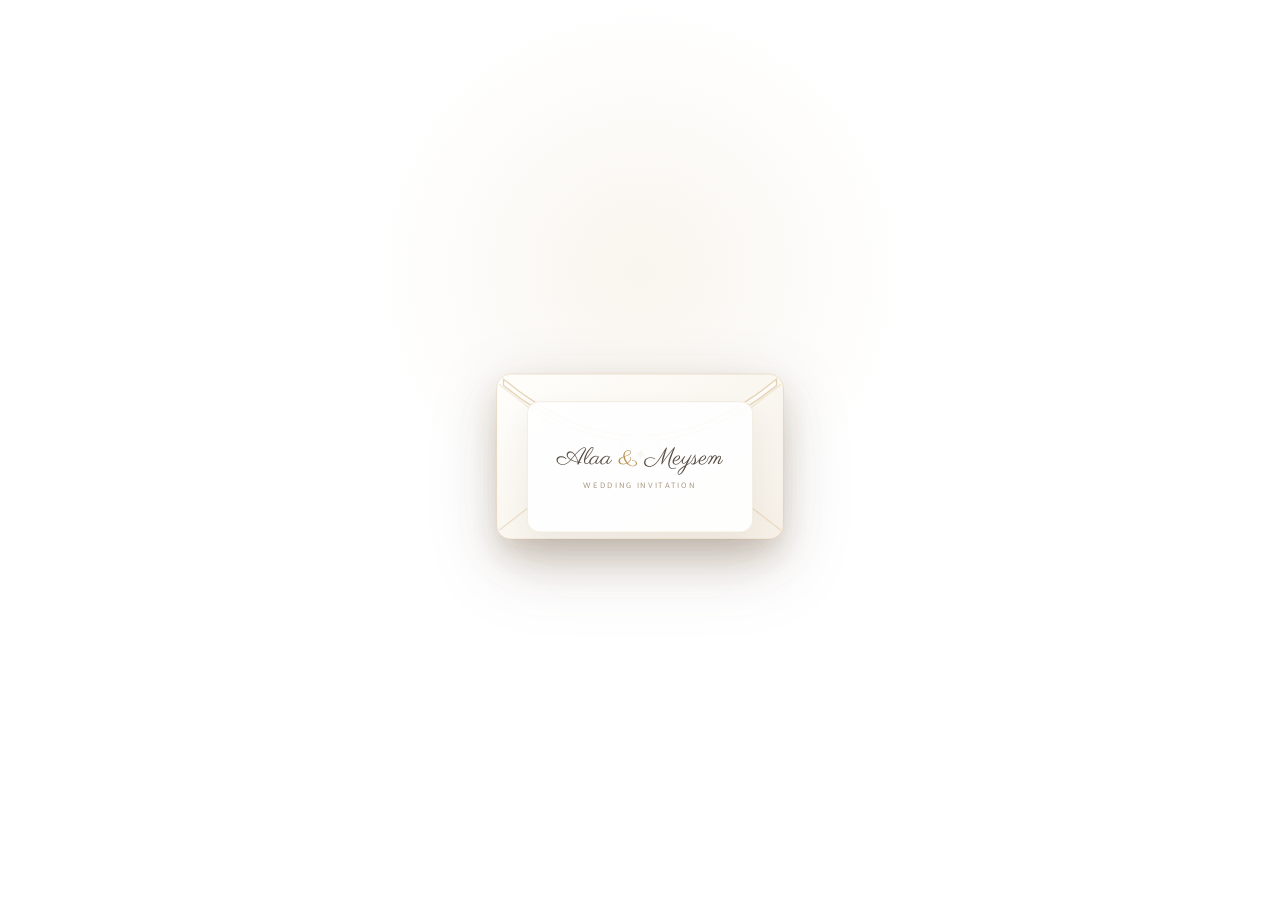
<file: index.html>
<!doctype html>
<html lang="ar" dir="rtl">
<head>
  <meta charset="utf-8" />
  <meta name="viewport" content="width=device-width, initial-scale=1, viewport-fit=cover" />
  <meta name="theme-color" content="#fbf8f2" />
  <meta name="description" content="دعوة زفاف علاء الدين خليل و ميسم حسناوي — 20 أكتوبر 2026" />
  <title>علاء الدين & ميسم | دعوة زفاف</title>

  <link rel="preconnect" href="https://fonts.googleapis.com">
  <link rel="preconnect" href="https://fonts.gstatic.com" crossorigin>
  <link href="https://fonts.googleapis.com/css2?family=Parisienne&family=Tajawal:wght@300;400;500;600;700;800&display=swap" rel="stylesheet">

  <style>
    :root {
      --cream: #fbf8f2;
      --paper: #fffdf9;
      --ink: #2d2a27;
      --muted: #77716a;
      --gold: #b68a45;
      --gold-soft: #d7b77d;
      --line: rgba(182,138,69,.26);
      --shadow: 0 24px 80px rgba(54, 42, 28, .11);
      --radius: 28px;
    }
.time-columns {
  display: flex;
  justify-content: space-around;
  gap: 15px;
  text-align: center;
}

/* خياري: إضافة خط فاصل بسيط بين العمودين */
.time-columns p:first-child {
  border-left: 1px solid #eee;
  padding-left: 15px;
}
    * { box-sizing: border-box; }
    html { scroll-behavior: smooth; overflow: hidden; }
    body {
      margin: 0;
      background:
        radial-gradient(circle at 20% 0%, rgba(214, 186, 137, .12), transparent 30%),
        radial-gradient(circle at 100% 20%, rgba(206, 159, 165, .10), transparent 28%),
        var(--cream);
      color: var(--ink);
      font-family: "Tajawal", system-ui, sans-serif;
      overflow: hidden;
    }

    body.locked { overflow: hidden; }

    a { color: inherit; text-decoration: none; }

    /* ===== 3D Book Viewport Container ===== */
    main {
      position: relative;
      width: 100vw;
      height: 100vh;
      perspective: 2200px;
      transform-style: preserve-3d;
      overflow: hidden;
      transform: translateZ(0);
      will-change: filter;
      transition: filter 0.6s ease;
    }

    body.is-scrolling main {
      filter: blur(4px);
    }

    /* ===== Opening screen ===== */
    .opening {
      position: fixed;
      inset: 0;
      z-index: 50;
      display: grid;
      place-items: center;
      background:
        radial-gradient(circle at 50% 30%, rgba(216, 193, 153, .16), transparent 30%),
        #fff;
      transition: opacity 1.4s cubic-bezier(0.16, 1, 0.3, 1), visibility 1.4s ease;
      overflow: hidden;
    }

    .opening.hide {
      opacity: 0;
      visibility: hidden;
      pointer-events: none;
    }

    .opening-inner {
      width: min(92vw, 430px);
      text-align: center;
      position: relative;
      animation: floatIn 1.8s cubic-bezier(.16, 1, .3, 1) both;
    }

    .opening-kicker {
      font-size: 13px;
      letter-spacing: .18em;
      color: rgba(45,42,39,.46);
      margin-bottom: 18px;
      opacity: 0;
      animation: fadeUp 1.4s .4s cubic-bezier(.16, 1, .3, 1) both;
    }

    .envelope-wrap {
      position: relative;
      width: min(76vw, 330px);
      aspect-ratio: 1.06 / .82;
      margin: 0 auto;
      perspective: 1200px;
      cursor: pointer;
    }

    .envelope {
      position: absolute;
      inset: 0;
      filter: drop-shadow(0 20px 32px rgba(80,60,35,.14));
      transform-style: preserve-3d;
    }

    .env-card {
      position: absolute;
      left: 14%;
      right: 14%;
      top: 20%;
      height: 54%;
      z-index: 4;
      background: rgba(255,255,255,.97);
      border: 1px solid rgba(182,138,69,.16);
      box-shadow: 0 14px 36px rgba(81,59,35,.08);
      transform: translateY(18%) scale(.95);
      transition: transform 1.8s cubic-bezier(.16, 1, .3, 1), opacity 1.4s ease, box-shadow 1.8s ease;
      opacity: .96;
      border-radius: 13px;
      display: flex;
      align-items: center;
      justify-content: center;
      flex-direction: column;
    }

    .env-card small {
      font-size: 9px;
      letter-spacing: .22em;
      color: #a08c72;
    }

    .envelope-wrap.opened .env-flap-svg { transform: rotateX(180deg); }
    .envelope-wrap.opened .env-card {
      transform: translateY(-17%) scale(1);
      opacity: 1;
      box-shadow: 0 18px 38px rgba(81,59,35,.11);
    }
    .envelope-wrap.opened .env-seal-svg {
      opacity: 0;
      transform: scale(.55);
    }

    .open-hint {
      margin-top: 22px;
      color: rgba(45,42,39,.58);
      font-size: 14px;
      opacity: 0;
      animation: fadeUp 1.4s .7s ease both;
    }

    .open-hint span {
      display: inline-block;
      margin-top: 8px;
      width: 70px;
      height: 1px;
      background: linear-gradient(90deg, transparent, var(--gold), transparent);
    }

    /* ===== Global ===== */
    .grain {
      position: fixed;
      inset: 0;
      z-index: 40;
      pointer-events: none;
      opacity: .08;
      background-image:
        radial-gradient(circle at 15% 20%, rgba(0,0,0,.25) 0 1px, transparent 1px),
        radial-gradient(circle at 78% 65%, rgba(0,0,0,.18) 0 1px, transparent 1px);
      background-size: 17px 17px, 23px 23px;
      mix-blend-mode: multiply;
    }

    /* ===== Precise Flower Corner Framing ===== */
    .flowers {
      position: absolute;
      inset: 0;
      pointer-events: none;
      overflow: hidden;
      z-index: 1;
    }

    .flowers img {
      position: absolute;
      width: min(42vw, 260px);
      max-width: 260px;
      opacity: .82;
      mix-blend-mode: multiply;
      filter: drop-shadow(0 6px 16px rgba(182,138,69,.12));
    }

    .flowers .top-right {
      top: -30px;
      right: -30px;
      transform: scaleX(-1) rotate(12deg);
    }

    .flowers .top-left {
      top: -30px;
      left: -30px;
      transform: rotate(-12deg);
    }

    .flowers .bottom-right {
      bottom: -30px;
      right: -30px;
      transform: scale(-1) rotate(12deg);
    }

    .flowers .bottom-left {
      bottom: -30px;
      left: -30px;
      transform: scaleY(-1) rotate(-12deg);
    }

    /* ===== Section Layout & 3D Book Turn Engine ===== */
    section {
      position: absolute;
      inset: 0;
      width: 100%;
      height: 100vh;
      padding: 40px 20px;
      display: grid;
      place-items: center;
      overflow: hidden;
      backface-visibility: hidden;
      transform-origin: right center; /* RTL Book Binding Edge */
      transition: transform 1.5s cubic-bezier(0.16, 1, 0.3, 1), opacity 1.3s ease, filter 1.3s ease;
      will-change: transform, opacity, filter;
      background: var(--cream);
    }

    .container {
      width: min(100%, 760px);
      margin: 0 auto;
      position: relative;
      z-index: 2;
    }

    /* ===== Hero Animation Elements ===== */
    .hero {
      text-align: center;
      display: flex;
      flex-direction: column;
      justify-content: center;
      align-items: center;
    }

    .monogram-wrapper {
      position: relative;
      height: 115px;
      display: flex;
      justify-content: center;
      align-items: center;
      margin-bottom: 10px;
    }

    .monogram {
      width: 96px;
      height: 96px;
      border-radius: 50%;
      object-fit: cover;
      box-shadow: 0 18px 45px rgba(64,47,28,.12);
      border: 6px solid rgba(255,255,255,.9);
      outline: 1px solid rgba(182,138,69,.28);
      transform: translateY(22vh) scale(1.4);
      opacity: 0;
      filter: blur(8px);
      transition: transform 1.8s cubic-bezier(0.16, 1, 0.3, 1), opacity 1.5s ease, filter 1.5s ease;
      will-change: transform, opacity, filter;
    }

    .monogram.positioned {
      transform: translateY(0) scale(1);
      opacity: 1;
      filter: blur(0);
    }

    .hero-eyebrow {
      opacity: 0;
      transform: translateY(18px);
      transition: opacity 1.2s ease, transform 1.2s cubic-bezier(0.16, 1, 0.3, 1);
    }

    .hero-eyebrow.active {
      opacity: 1;
      transform: translateY(0);
    }

    .hero-title {
      opacity: 0;
      transform: translateY(22px);
      transition: opacity 1.4s ease, transform 1.4s cubic-bezier(0.16, 1, 0.3, 1);
    }

    .hero-title.active {
      opacity: 1;
      transform: translateY(0);
    }

    .hero-sub {
      margin: 22px auto 0;
      max-width: 580px;
      color: #7b7168;
      line-height: 2.1;
      font-size: 17px;
      min-height: 70px;
      display: inline-block;
    }

    .typewriter-cursor::after {
      content: '|';
      color: var(--gold);
      font-weight: 300;
      animation: blink 0.8s infinite;
      margin-right: 2px;
    }

    .typewriter-cursor.done::after {
      display: none;
    }

    .date-pill-wrap {
      opacity: 0;
      transform: translateY(20px);
      transition: opacity 1.2s ease, transform 1.2s cubic-bezier(0.16, 1, 0.3, 1);
    }

    .date-pill-wrap.active {
      opacity: 1;
      transform: translateY(0);
    }

    .hero h1 {
      margin: 0;
      font-size: clamp(36px, 11vw, 76px);
      font-weight: 600;
      line-height: 1.08;
      color: #342f2b;
    }

    .eyebrow {
      color: var(--gold);
      font-size: 12px;
      letter-spacing: .18em;
      margin-bottom: 15px;
      font-weight: 600;
    }

    .amp {
      color: var(--gold);
      font-size: .72em;
      vertical-align: 10%;
      font-weight: 300;
      margin: 0 6px;
    }

    .date-pill {
      display: inline-flex;
      align-items: center;
      gap: 12px;
      margin-top: 27px;
      padding: 12px 20px;
      border: 1px solid var(--line);
      background: rgba(255,253,249,.66);
      border-radius: 999px;
      backdrop-filter: blur(9px);
      color: #62574a;
      box-shadow: 0 9px 35px rgba(76,57,34,.05);
    }

    .date-pill strong { color: var(--gold); font-weight: 600; }

    /* ===== Ultra Smooth Reveal Animations ===== */
    .reveal {
      opacity: 0;
      transform: translateY(48px);
      transition: opacity 1.6s cubic-bezier(.16, 1, .3, 1), transform 1.6s cubic-bezier(.16, 1, .3, 1);
      will-change: opacity, transform;
    }

    .reveal.is-visible {
      opacity: 1;
      transform: translateY(0);
    }

    .section-title {
      font-size: clamp(30px, 8vw, 54px);
      line-height: 1.15;
      font-weight: 600;
      margin: 0;
      letter-spacing: -.02em;
    }

    .gold-line {
      width: 74px;
      height: 1px;
      background: linear-gradient(90deg, transparent, var(--gold), transparent);
      margin: 24px auto;
    }

    /* ===== Story ===== */
    .story-card {
      background: rgba(255,253,249,.72);
      border: 1px solid rgba(182,138,69,.18);
      border-radius: var(--radius);
      padding: 34px 24px;
      box-shadow: var(--shadow);
      backdrop-filter: blur(12px);
      text-align: center;
    }

    .story-card p {
      margin: 0;
      font-size: clamp(19px, 4.8vw, 27px);
      line-height: 2.05;
      color: #4b443d;
      font-weight: 400;
    }

    .story-card .highlight {
      color: var(--gold);
      font-weight: 600;
    }

    .story-quote {
      margin-top: 24px;
      font-size: 14px;
      color: #978b7d;
      line-height: 2;
    }

    /* ===== Event ===== */
    .event-grid {
      display: grid;
      grid-template-columns: 1fr;
      gap: 16px;
      margin-top: 24px;
    }

    .event-card {
      padding: 28px 22px;
      background: rgba(255,255,255,.76);
      border: 1px solid rgba(182,138,69,.15);
      border-radius: 22px;
      text-align: center;
      box-shadow: 0 14px 50px rgba(65,50,31,.06);
      transition: transform 1.1s cubic-bezier(.16, 1, .3, 1), box-shadow 1.1s ease;
    }

    .icon {
      width: 46px;
      height: 46px;
      margin: 0 auto 12px;
      border-radius: 50%;
      display: grid;
      place-items: center;
      color: var(--gold);
      border: 1px solid rgba(182,138,69,.25);
      background: #fffdf9;
      font-size: 17px;
    }

    .event-card h3 { margin: 0 0 6px; font-size: 18px; font-weight: 600; }
    .event-card p { margin: 0; color: #81776e; line-height: 1.9; font-size: 14px; }

    /* ===== Countdown ===== */
    .countdown-wrap { text-align: center; }

    .countdown {
      display: grid;
      grid-template-columns: repeat(2, 1fr);
      gap: 12px;
      margin-top: 28px;
    }

    .time-box {
      min-height: 110px;
      display: grid;
      place-items: center;
      align-content: center;
      padding: 14px 10px;
      background: rgba(255,255,255,.73);
      border: 1px solid rgba(182,138,69,.18);
      border-radius: 21px;
      box-shadow: 0 12px 38px rgba(61,48,29,.06);
    }

    .time-box strong { font-size: 38px; line-height: 1; color: #3e3730; font-weight: 600; }
    .time-box span { color: #9a8b79; font-size: 12px; margin-top: 9px; }
    .after-date { margin-top: 22px; color: var(--gold); font-weight: 600; }

    /* ===== Closing ===== */
    .closing { text-align: center; }

    .closing-card {
      position: relative;
      width: 100%;
      max-width: 680px;
      padding: 40px 24px;
      border-radius: 32px;
      background: linear-gradient(160deg, rgba(255,255,255,.86), rgba(255,252,246,.74));
      border: 1px solid rgba(182,138,69,.18);
      box-shadow: var(--shadow);
      backdrop-filter: blur(12px);
    }

    .closing-card::before {
      content: "❦";
      display: block;
      color: var(--gold);
      font-size: 28px;
      margin-bottom: 10px;
    }

    .closing-card p { margin: 0; color: #5c5148; font-size: 17px; line-height: 2.15; }
    .closing-names { margin-top: 27px; font-size: 23px; color: #3d362f; font-weight: 600; }
    .closing-names span { color: var(--gold); font-weight: 300; margin: 0 7px; }

    footer { text-align: center; color: #a79c91; font-size: 11px; padding: 20px; position: absolute; bottom: 0; left: 0; right: 0; }

    /* ===== Animations ===== */
    @keyframes floatIn {
      from { opacity: 0; transform: translateY(30px) scale(.96); }
      to { opacity: 1; transform: translateY(0) scale(1); }
    }

    @keyframes fadeUp {
      from { opacity: 0; transform: translateY(20px); }
      to { opacity: 1; transform: translateY(0); }
    }

    @keyframes blink {
      0%, 100% { opacity: 1; }
      50% { opacity: 0; }
    }

    .script-name, .closing-names, .env-card-title {
      font-family: "Parisienne", cursive;
      font-weight: 400;
    }

    .env-svg {
      position: absolute;
      inset: 0;
      width: 100%;
      height: 100%;
      overflow: visible;
      filter: drop-shadow(0 18px 28px rgba(80,60,35,.08));
      z-index: 1;
    }

    .env-shadow {
      position: absolute;
      inset: 24% 10% 9%;
      border-radius: 30px;
      background: rgba(110, 82, 48, .08);
      filter: blur(18px);
      transform: translateY(12px);
      z-index: 0;
    }

    .env-flap-svg {
      transform-origin: 260px 90px;
      transition: transform 1.8s cubic-bezier(.16, 1, .3, 1);
    }

    .env-seal-svg {
      transition: opacity .9s ease, transform 1.4s cubic-bezier(.16, 1, .3, 1);
      transform-origin: 260px 202px;
    }

    .env-card-title { font-size: 25px; color: #4f453b; margin-bottom: 7px; }
    .env-card-title span { color: var(--gold); }

    /* ===== Stagger & Zoom ===== */
    .reveal-stagger > * {
      opacity: 0;
      transform: translateY(28px);
      transition: opacity 1.6s cubic-bezier(.16, 1, .3, 1), transform 1.6s cubic-bezier(.16, 1, .3, 1);
      will-change: opacity, transform;
    }

    .reveal-stagger.is-visible > * { opacity: 1; transform: translateY(0); }
    .reveal-stagger.is-visible > *:nth-child(1) { transition-delay: .12s; }
    .reveal-stagger.is-visible > *:nth-child(2) { transition-delay: .35s; }
    .reveal-stagger.is-visible > *:nth-child(3) { transition-delay: .58s; }
    .reveal-stagger.is-visible > *:nth-child(4) { transition-delay: .81s; }

    .zoom-reveal {
      opacity: 0;
      transform: translateY(35px) scale(.82);
      transition: opacity 1.8s cubic-bezier(.16, 1, .3, 1), transform 1.8s cubic-bezier(.16, 1, .3, 1);
      will-change: opacity, transform;
    }

    .zoom-reveal.is-visible { opacity: 1; transform: translateY(0) scale(1); }
    .zoom-reveal:nth-child(1) { transition-delay: .15s; }
    .zoom-reveal:nth-child(2) { transition-delay: .45s; }
    .zoom-reveal:nth-child(3) { transition-delay: .75s; }

    @media (min-width: 650px) {
      section { padding-inline: 30px; }
      .event-grid { grid-template-columns: repeat(3, 1fr); }
      .countdown { grid-template-columns: repeat(4, 1fr); }
      .time-box strong { font-size: 42px; }
      .story-card { padding: 46px 44px; }
    }

    @media (prefers-reduced-motion: reduce) {
      *, *::before, *::after {
        animation-duration: .01ms !important;
        animation-iteration-count: 1 !important;
        transition-duration: .01ms !important;
        scroll-behavior: auto !important;
      }
    }
  </style>
</head>

<body class="locked">
  <div class="opening" id="opening">
    <div class="opening-inner">
      <div class="envelope-wrap" id="envelope" role="button" aria-label="فتح الدعوة" tabindex="0">
        <div class="envelope">
          <div class="env-shadow"></div>

          <div class="env-card">
            <div class="env-card-title">Alaa <span>&amp;</span> Meysem</div>
            <small>WEDDING INVITATION</small>
          </div>

          <svg class="env-svg" viewBox="0 0 520 390" aria-hidden="true">
            <defs>
              <linearGradient id="paper" x1="0" y1="0" x2="1" y2="1">
                <stop offset="0" stop-color="#fffefb"/>
                <stop offset="1" stop-color="#f5efe6"/>
              </linearGradient>
              <linearGradient id="paper2" x1="0" y1="0" x2="0" y2="1">
                <stop offset="0" stop-color="#ffffff"/>
                <stop offset="1" stop-color="#f8f2e9"/>
              </linearGradient>
              <filter id="softShadow" x="-30%" y="-30%" width="160%" height="180%">
                <feDropShadow dx="0" dy="20" stdDeviation="18" flood-color="#7a6040" flood-opacity=".14"/>
              </filter>
            </defs>

            <rect x="34" y="76" width="452" height="260" rx="22" fill="url(#paper)" stroke="#caa56a" stroke-opacity=".42" filter="url(#softShadow)"/>
            <path class="env-bottom-left" d="M38 322 L208 190 L260 238 L312 190 L482 322" fill="none" stroke="#caa56a" stroke-opacity=".30" stroke-width="2"/>
            <path d="M38 92 L214 230 Q260 264 306 230 L482 92" fill="none" stroke="#caa56a" stroke-opacity=".22" stroke-width="2"/>
            <path class="env-flap-svg" d="M45 84 Q260 262 475 84 L475 94 Q260 270 45 94 Z" fill="url(#paper2)" stroke="#caa56a" stroke-opacity=".48" stroke-width="2"/>
            <circle class="env-seal-svg" cx="260" cy="202" r="33" fill="#fffaf2" stroke="#caa56a" stroke-opacity=".72"/>
            <text x="260" y="212" text-anchor="middle" font-size="25" fill="#b68a45" font-family="serif">✦</text>
          </svg>
        </div>
      </div>
    </div>
  </div>

  <div class="grain"></div>

  <main id="main">
    <!-- SECTION 0: HERO -->
    <section class="hero" id="sec-0">
      <div class="flowers" aria-hidden="true">
        <img class="top-right" src="assets/watercolor-flowers.png" alt="">
        <img class="bottom-left" src="assets/watercolor-flowers.png" alt="">
      </div>

      <div class="container">
        <div class="monogram-wrapper">
          <img class="monogram" id="heroMonogram" src="assets/monogram.jpg" alt="شعار الدعوة">
        </div>

        <div class="eyebrow hero-eyebrow" id="heroBasmala">بِسْمِ اللهِ الرَّحْمَنِ الرَّحِيم</div>
        
        <h1 class="script-name hero-title" id="heroNames">Alaa <span class="amp">&amp;</span> Meysem</h1>
        
        <p class="hero-sub">
          <span id="heroTypewriter" class="typewriter-cursor"></span>
        </p>

        <div class="date-pill-wrap" id="heroDatePill">
         
        </div>
      </div>
    </section>

    <!-- SECTION 1: STORY -->
    <section id="sec-1">
      <div class="flowers" aria-hidden="true">
        <img class="top-left" src="assets/watercolor-flowers.png" alt="">
        <img class="bottom-right" src="assets/watercolor-flowers.png" alt="">
      </div>

      <div class="container">
        <div class="story-card reveal reveal-stagger">
       
          <p>
             <span class="highlight">يسرنا دعوتكم لمشاركتنا فرحة زفافنا </span>،
            فبحضوركم تكتمل فرحتنا وبدعواتكم تحلو بدايتنا.
          </p>
            <div class="gold-line"></div>
        </div>
      </div>
    </section>

    <!-- SECTION 2: EVENT DETAILS -->
        
    
    <section id="sec-2">
      <div class="flowers" aria-hidden="true">
        <img class="top-right" src="assets/watercolor-flowers.png" alt="">
        <img class="bottom-left" src="assets/watercolor-flowers.png" alt="">
      </div>

      <div class="container">
      

        <div class="event-grid">
          <article class="event-card zoom-reveal">
            <div class="icon">🗓️</div>
            <h3>التاريخ</h3>
            <p>الثلاثاء<br><b>20-10-2026</b></p>
          </article>

          <article class="event-card zoom-reveal">
  <div class="icon">🕒</div>
  <h3>التوقيت</h3>
  
  <div class="time-columns">
    <p>بداية الفرحة<br><b>7:00 مساءً</b></p>
    <p>دخول العريس<br><b>9:30 مساءً</b></p>
  </div>
</article>

          <article class="event-card zoom-reveal">
            <div class="icon">📌</div>
            <h3>المكان</h3>
            <p><b>استراحة رويال شالية</b><br></p>
          </article>
        </div>
          <div class="reveal" style="text-align:center;">
            
     
          <h3>بإنتظار تأكيد حضوركم</h3>
      
        </div>
      </div>
    </section>

    <!-- SECTION 3: COUNTDOWN -->


    <!-- SECTION 4: CLOSING -->
    <section class="closing" id="sec-4">
      <div class="flowers" aria-hidden="true">
        <img class="top-right" src="assets/watercolor-flowers.png" alt="">
        <img class="bottom-left" src="assets/watercolor-flowers.png" alt="">
      </div>

      <div class="container">
        <div class="closing-card reveal reveal-stagger">
          <div class="eyebrow">وجودكم فرحتنا</div>
          <p>
            نسأل الله أن يبارك لنا ولكم، وأن يديم المحبة والفرح في بيوتكم،
            وأن يجعل اجتماعنا في هذا اليوم ذكرى جميلة نعود إليها بابتسامة كلما مرّ الزمن.
            <br><br>
            شكرًا لكل قلب سيشاركنا الدعاء والفرح والحضور.
          </p>
          <div class="closing-names">Alaa <span>♡</span> Meysem</div>
        </div>
      </div>

      
      
    </section>
    <section>
      <!-- FLOWER CORNERS -->
      <div class="flowers" aria-hidden="true">
        <img class="top-right" src="assets/watercolor-flowers.png" alt="">
        <img class="top-left" src="assets/watercolor-flowers.png" alt="">
        <img class="bottom-right" src="assets/watercolor-flowers.png" alt="">
        <img class="bottom-left" src="assets/watercolor-flowers.png" alt="">
      </div>

      <div class="container">
        <!-- HEADER -->
        <div class="hero-header">
          <div class="monogram-wrapper">
            <img class="monogram" id="heroMonogram" src="assets/monogram.jpg" alt="شعار الدعوة">
          </div>
          <div class="eyebrow hero-eyebrow" id="heroBasmala">بِسْمِ اللهِ الرَّحْمَنِ الرَّحِيم</div>
          <h1 class="script-name hero-title" id="heroNames">Alaa <span class="amp">&amp;</span> Meysem</h1>
        </div>

        <!-- SECTION 1: INVITATION MESSAGE -->
        <div class="story-card reveal">
          <p>
            يسرّنا دعوتكم لمشاركتنا فرحة زفافنا<br>
            فبحضوركم تكتمل فرحتنا،<br>
            وبدعواتكم تحلو بدايتنا.
          </p>
          <div class="gold-line"></div>
        </div>

        <!-- SECTION 2: EVENT DETAILS (التاريخ، التوقيت، المكان في سطر واحد) -->
        <div class="event-grid reveal">
          <article class="event-card">
            <div class="icon">🗓️</div>
            <h3>التاريخ</h3>
            <p>الثلاثاء<br><b>20-10-2026</b></p>
          </article>

          <article class="event-card">
            <div class="icon">🕒</div>
            <h3>التوقيت</h3>
            <div class="time-columns">
              <p>بداية الفرحة<br><b>7:00 م</b></p>
              <p>دخول العريس<br><b>9:30 م</b></p>
            </div>
          </article>

          <article class="event-card">
            <div class="icon">📌</div>
            <h3>المكان</h3>
            <p><b>استراحة رويال شالية</b></p>
          </article>
        </div>

        <div class="rsvp-text reveal">
          <h3>بإنتظار تأكيد حضوركم</h3>
        </div>

        <!-- SECTION 3: KIDS & PHOTO NOTE -->
        <div class="note-card reveal">
          <img src="assets/img.png" alt="نعتذر عن استقبال الأطفال والتصوير">
          <h4>نعتذر عن استقبال الأطفال والتصوير</h4>
        </div>

        <!-- SECTION 4: CLOSING -->
        
          
            
            <div class="closing-names">Alaa <span>♡</span> Meysem</div>
          

          
        
      </div>
    </section>
  </main>

  <script>
    const opening = document.getElementById('opening');
    const envelope = document.getElementById('envelope');

    // ===== Sequential Hero Entrance Animations =====
    function playHeroSequence() {
      const monogram = document.getElementById('heroMonogram');
      const basmala = document.getElementById('heroBasmala');
      const names = document.getElementById('heroNames');
      const typewriterEl = document.getElementById('heroTypewriter');
      const datePill = document.getElementById('heroDatePill');

      // Step 1: Move Logo from center to top
      setTimeout(() => {
        monogram.classList.add('positioned');
      }, 300);

      // Step 2: Show Basmala
      setTimeout(() => {
        basmala.classList.add('active');
      }, 1500);

      // Step 3: Show Alaa & Meysem
      setTimeout(() => {
        names.classList.add('active');
      }, 2400);

      // Step 4: Typewriter Effect
      setTimeout(() => {
        const textToType = "الحمد لله الذي جمعنا بعد المسافات، وكتب لنا لقاءً بعد انتظار… واليوم نحتفل ببداية الحكاية التي اخترنا أن نكملها معًا.";
        let index = 0;
        
        function typeChar() {
          if (index < textToType.length) {
            typewriterEl.textContent += textToType.charAt(index);
            index++;
            setTimeout(typeChar, 38);
          } else {
            typewriterEl.classList.add('done');
            // Step 5: Reveal Date pill
            datePill.classList.add('active');
          }
        }
        typeChar();
      }, 3200);
    }

    function openInvitation() {
      if (envelope.classList.contains('opened')) return;
      envelope.classList.add('opened');

      setTimeout(() => {
        opening.classList.add('hide');
        document.body.classList.remove('locked');
        playHeroSequence();
      }, 1600);
    }

    envelope.addEventListener('click', openInvitation);
    envelope.addEventListener('keydown', (e) => {
      if (e.key === 'Enter' || e.key === ' ') {
        e.preventDefault();
        openInvitation();
      }
    });

    // Auto-open fallback
    setTimeout(openInvitation, 3800);

    // ===== Hybrid Scroll Engine (Slide Down First, 3D Book Turn Afterward) =====
    const sections = Array.from(document.querySelectorAll('section'));
    let currentIndex = 0;
    let isTransitioning = false;
    let touchStartY = 0;

    function applySectionTransforms(nextIndex) {
      document.body.classList.add('is-scrolling');

      sections.forEach((sec, idx) => {
        sec.style.transition = "transform 1.5s cubic-bezier(0.16, 1, 0.3, 1), opacity 1.3s ease, filter 1.3s ease";

        if (idx === 0) {
          // HERO SECTION (Vertical Slide)
          if (nextIndex === 0) {
            sec.style.transform = "translateY(0) rotateY(0deg)";
            sec.style.opacity = "1";
            sec.style.zIndex = "10";
            sec.style.pointerEvents = "auto";
          } else {
            sec.style.transform = "translateY(-100vh) rotateY(0deg)";
            sec.style.opacity = "0";
            sec.style.zIndex = "1";
            sec.style.pointerEvents = "none";
          }
        } else {
          // BOOK SECTIONS (3D Book Flip)
          if (idx < nextIndex) {
            // Flipped Pages (Rotated away like a book page to the left)
            sec.style.transform = "rotateY(-180deg)";
            sec.style.opacity = "0";
            sec.style.zIndex = idx;
            sec.style.pointerEvents = "none";
          } else if (idx === nextIndex) {
            // Current Active Page
            sec.style.transform = "translateY(0) rotateY(0deg)";
            sec.style.opacity = "1";
            sec.style.zIndex = "10";
            sec.style.pointerEvents = "auto";
            
            // Trigger Reveal Animations
            sec.querySelectorAll('.reveal, .zoom-reveal, .reveal-stagger').forEach(el => {
              el.classList.add('is-visible');
            });
          } else {
            // Future Pages (Waiting behind)
            if (nextIndex === 0) {
              sec.style.transform = "translateY(100vh) rotateY(0deg)";
            } else {
              sec.style.transform = "translateY(0) rotateY(0deg)";
            }
            sec.style.opacity = "0";
            sec.style.zIndex = "1";
            sec.style.pointerEvents = "none";
          }
        }
      });

      setTimeout(() => {
        document.body.classList.remove('is-scrolling');
        isTransitioning = false;
      }, 1500);
    }

    function goToSection(index) {
      if (index < 0 || index >= sections.length || isTransitioning || index === currentIndex) return;
      isTransitioning = true;
      currentIndex = index;
      applySectionTransforms(currentIndex);
    }

    // Initialize Layout States
    applySectionTransforms(0);

    // Capture Mouse Wheel Scrolling
    window.addEventListener('wheel', (e) => {
      if (document.body.classList.contains('locked') || isTransitioning) return;

      if (e.deltaY > 25) {
        // Scroll Down -> Next Section
        if (currentIndex < sections.length - 1) {
          goToSection(currentIndex + 1);
        }
      } else if (e.deltaY < -25) {
        // Scroll Up -> Previous Section
        if (currentIndex > 0) {
          goToSection(currentIndex - 1);
        }
      }
    }, { passive: true });

    // Capture Touch Swipe on Mobile
    window.addEventListener('touchstart', (e) => {
      touchStartY = e.touches[0].clientY;
    }, { passive: true });

    window.addEventListener('touchend', (e) => {
      if (document.body.classList.contains('locked') || isTransitioning) return;
      const touchEndY = e.changedTouches[0].clientY;
      const diffY = touchStartY - touchEndY;

      if (diffY > 40) {
        // Swipe Up -> Next Section
        if (currentIndex < sections.length - 1) {
          goToSection(currentIndex + 1);
        }
      } else if (diffY < -40) {
        // Swipe Down -> Previous Section
        if (currentIndex > 0) {
          goToSection(currentIndex - 1);
        }
      }
    }, { passive: true });

    // Keyboard Arrow Keys Navigation
    window.addEventListener('keydown', (e) => {
      if (document.body.classList.contains('locked') || isTransitioning) return;
      if (['ArrowDown', 'PageDown', ' '].includes(e.key)) {
        e.preventDefault();
        if (currentIndex < sections.length - 1) goToSection(currentIndex + 1);
      } else if (['ArrowUp', 'PageUp'].includes(e.key)) {
        e.preventDefault();
        if (currentIndex > 0) goToSection(currentIndex - 1);
      }
    });

    // Countdown — Oman local time (UTC+04:00)
    const target = new Date('2026-10-20T19:00:00+04:00').getTime();
    const afterDate = document.getElementById('afterDate');

    function tick() {
      const now = Date.now();
      let diff = target - now;

      if (diff <= 0) {
        ['days','hours','minutes','seconds'].forEach(id => {
          document.getElementById(id).textContent = '0';
        });
        afterDate.hidden = false;
        return;
      }

      const d = Math.floor(diff / 86400000);
      diff %= 86400000;
      const h = Math.floor(diff / 3600000);
      diff %= 3600000;
      const m = Math.floor(diff / 60000);
      const s = Math.floor((diff % 60000) / 1000);

      document.getElementById('days').textContent = d;
      document.getElementById('hours').textContent = String(h).padStart(2,'0');
      document.getElementById('minutes').textContent = String(m).padStart(2,'0');
      document.getElementById('seconds').textContent = String(s).padStart(2,'0');
    }

    tick();
    setInterval(tick, 1000);
  </script>
</body>
</html>
</file>
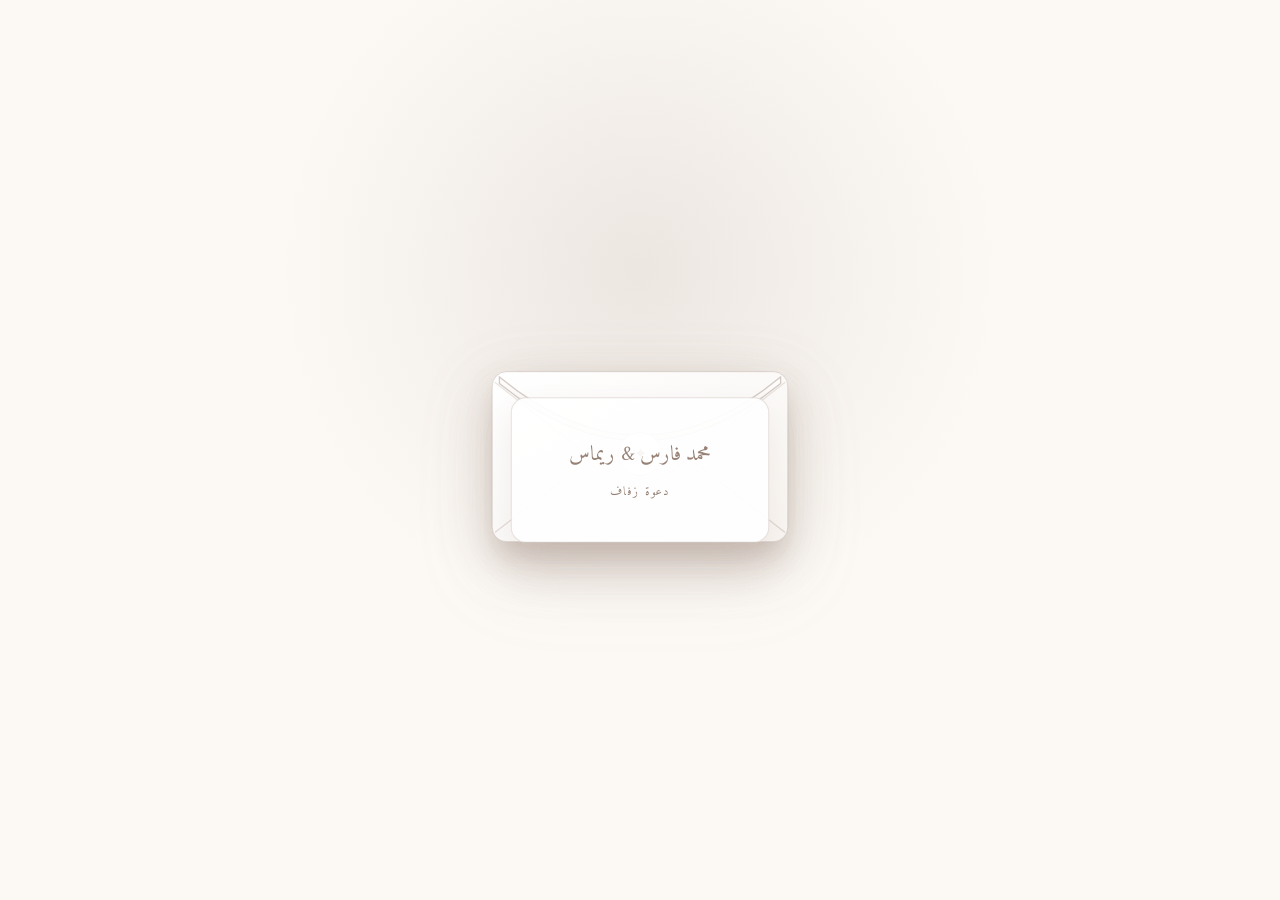
<file: faris.html>
<!doctype html>
<html lang="ar" dir="rtl">
<head>
  <meta charset="utf-8" />
  <meta name="viewport" content="width=device-width, initial-scale=1, viewport-fit=cover" />
  <meta name="theme-color" content="#fcf9f5" />
  <meta name="description" content="دعوة زفاف محمد فارس & ريماس — الجمعة 16 أكتوبر 2026" />
  <title>محمد فارس &amp; ريماس | دعوة زفاف</title>

  <link rel="preconnect" href="https://fonts.googleapis.com">
  <link rel="preconnect" href="https://fonts.gstatic.com" crossorigin>
  <link href="https://fonts.googleapis.com/css2?family=Amiri:ital,wght@0,400;0,700;1,400&family=Aref+Ruqaa:wght@400;700&display=swap" rel="stylesheet">

  <style>
    :root {
      --taupe: #937d70;
      --taupe-soft: #b3a093;
      --taupe-light: #f4efeb;
      --cream: #fcf9f5;
      --paper: #ffffff;
      --ink: #2b2725;
      --muted: #6e675f;
      --gold: #b68a45;
      --gold-soft: #d7b77d;
      --line: rgba(147, 125, 112, 0.25);
      --shadow: 0 24px 80px rgba(75, 60, 50, 0.09);
      --radius: 28px;
    }

    * { box-sizing: border-box; }
    html { scroll-behavior: smooth; overflow: hidden; }
    body {
      margin: 0;
      background:
        radial-gradient(circle at 20% 0%, rgba(147, 125, 112, 0.12), transparent 35%),
        radial-gradient(circle at 100% 80%, rgba(182, 138, 69, 0.10), transparent 30%),
        var(--cream);
      color: var(--ink);
      font-family: "Amiri", serif;
      overflow: hidden;
    }

    body.locked { overflow: hidden; }

    a { color: inherit; text-decoration: none; }

    /* Font Specific Classes */
    .aref-font {
      font-family: "Amiri", serif
      font-weight: 700;
    }
    
    .amiri-font {
      font-family: "Amiri", serif;
    }

    /* ===== 3D Book Viewport Container ===== */
    main {
      position: relative;
      width: 100vw;
      height: 100vh;
      perspective: 2200px;
      transform-style: preserve-3d;
      overflow: hidden;
      transform: translateZ(0);
      will-change: filter;
      transition: filter 0.6s ease;
    }

    body.is-scrolling main {
      filter: blur(4px);
    }

    /* ===== Opening screen ===== */
    .opening {
      position: fixed;
      inset: 0;
      z-index: 50;
      display: grid;
      place-items: center;
      background:
        radial-gradient(circle at 50% 30%, rgba(147, 125, 112, 0.15), transparent 40%),
        var(--cream);
      transition: opacity 1.4s cubic-bezier(0.16, 1, 0.3, 1), visibility 1.4s ease;
      overflow: hidden;
    }

    .opening.hide {
      opacity: 0;
      visibility: hidden;
      pointer-events: none;
    }

    .opening-inner {
      width: min(92vw, 430px);
      text-align: center;
      position: relative;
      animation: floatIn 1.8s cubic-bezier(.16, 1, .3, 1) both;
    }

    .envelope-wrap {
      position: relative;
      width: min(78vw, 340px);
      aspect-ratio: 1.06 / .82;
      margin: 0 auto;
      perspective: 1200px;
      cursor: pointer;
    }

    .envelope {
      position: absolute;
      inset: 0;
      filter: drop-shadow(0 20px 32px rgba(147, 125, 112, 0.2));
      transform-style: preserve-3d;
    }

    .env-card {
      position: absolute;
      left: 10%;
      right: 10%;
      top: 18%;
      height: 58%;
      z-index: 4;
      background: rgba(255, 255, 255, 0.98);
      border: 1px solid rgba(147, 125, 112, 0.25);
      box-shadow: 0 14px 36px rgba(147, 125, 112, 0.12);
      transform: translateY(18%) scale(.95);
      transition: transform 1.8s cubic-bezier(.16, 1, .3, 1), opacity 1.4s ease, box-shadow 1.8s ease;
      opacity: .96;
      border-radius: 16px;
      display: flex;
      align-items: center;
      justify-content: center;
      flex-direction: column;
      padding: 12px;
    }

    .env-card small {
      font-size: 13px;
      letter-spacing: .12em;
      color: var(--taupe);
      margin-top: 4px;
    }

    .envelope-wrap.opened .env-flap-svg { transform: rotateX(180deg); }
    .envelope-wrap.opened .env-card {
      transform: translateY(-20%) scale(1);
      opacity: 1;
      box-shadow: 0 18px 38px rgba(147, 125, 112, 0.18);
    }
    .envelope-wrap.opened .env-seal-svg {
      opacity: 0;
      transform: scale(.55);
    }

    .open-hint {
      margin-top: 25px;
      color: var(--taupe);
      font-size: 16px;
      opacity: 0;
      animation: fadeUp 1.4s .7s ease both;
    }

    .open-hint span {
      display: block;
      margin: 8px auto 0;
      width: 70px;
      height: 1px;
      background: linear-gradient(90deg, transparent, var(--taupe), transparent);
    }

    /* ===== Global Texture Grain ===== */
    .grain {
      position: fixed;
      inset: 0;
      z-index: 40;
      pointer-events: none;
      opacity: .06;
      background-image:
        radial-gradient(circle at 15% 20%, rgba(0,0,0,.3) 0 1px, transparent 1px),
        radial-gradient(circle at 78% 65%, rgba(0,0,0,.2) 0 1px, transparent 1px);
      background-size: 18px 18px, 24px 24px;
      mix-blend-mode: multiply;
    }

    /* ===== Flower Corner Framing (SVG) ===== */
    .flowers {
      position: absolute;
      inset: 0;
      pointer-events: none;
      overflow: hidden;
      z-index: 1;
    }

    .flower-corner {
      position: absolute;
      width: min(45vw, 240px);
      height: auto;
      opacity: .85;
      filter: drop-shadow(0 6px 12px rgba(147, 125, 112, 0.15));
    }

    .flowers .top-right {
      top: -15px;
      right: -15px;
      transform: scaleX(-1);
    }

    .flowers .top-left {
      top: -15px;
      left: -15px;
    }

    .flowers .bottom-right {
      bottom: -15px;
      right: -15px;
      transform: scale(-1);
    }

    .flowers .bottom-left {
      bottom: -15px;
      left: -15px;
      transform: scaleY(-1);
    }

    /* ===== Section Layout & 3D Book Turn Engine ===== */
    section {
      position: absolute;
      inset: 0;
      width: 100%;
      height: 100vh;
      padding: 40px 20px;
      display: grid;
      place-items: center;
      overflow: hidden;
      backface-visibility: hidden;
      transform-origin: right center; /* RTL Book Binding Edge */
      transition: transform 2.5s cubic-bezier(0.16, 1, 0.3, 1), opacity 2.3s ease, filter 2.3s ease;
      will-change: transform, opacity, filter;
      background: var(--cream);
    }

    .container {
      width: min(100%, 760px);
      margin: 0 auto;
      position: relative;
      z-index: 2;
    }

    /* ===== Hero Animation Elements ===== */
    .hero {
      text-align: center;
      display: flex;
      flex-direction: column;
      justify-content: center;
      align-items: center;
    }

    .monogram-wrapper {
      position: relative;
      height: 110px;
      display: flex;
      justify-content: center;
      align-items: center;
      margin-bottom: 15px;
    }

    .monogram {
      width: 90px;
      height: 90px;
      border-radius: 50%;
      display: flex;
      align-items: center;
      justify-content: center;
      background: #ffffff;
      box-shadow: 0 14px 40px rgba(147, 125, 112, 0.18);
      border: 2px solid var(--taupe);
      outline: 6px solid rgba(255,255,255,0.9);
      transform: translateY(22vh) scale(1.3);
      opacity: 0;
      filter: blur(8px);
      transition: transform 1.8s cubic-bezier(0.16, 1, 0.3, 1), opacity 1.5s ease, filter 1.5s ease;
      will-change: transform, opacity, filter;
      color: var(--taupe);
      font-size: 28px;
    }

    .monogram.positioned {
      transform: translateY(0) scale(1);
      opacity: 1;
      filter: blur(0);
    }

    .hero-eyebrow {
      opacity: 0;
      transform: translateY(18px);
      transition: opacity 1.2s ease, transform 1.2s cubic-bezier(0.16, 1, 0.3, 1);
      font-size: 18px;
      color: var(--taupe);
      margin-bottom: 12px;
    }

    .hero-eyebrow.active {
      opacity: 1;
      transform: translateY(0);
    }

    .hero-title {
      opacity: 0;
      transform: translateY(22px);
      transition: opacity 1.4s ease, transform 1.4s cubic-bezier(0.16, 1, 0.3, 1);
    }

    .hero-title.active {
      opacity: 1;
      transform: translateY(0);
    }

    .hero-sub {
      margin: 20px auto 0;
      max-width: 620px;
      color: #58504a;
      line-height: 2.1;
      font-size: 18px;
      min-height: 80px;
      display: inline-block;
      padding: 0 10px;
    }

    .typewriter-cursor::after {
      content: '|';
      color: var(--taupe);
      font-weight: 300;
      animation: blink 0.8s infinite;
      margin-right: 2px;
    }

    .typewriter-cursor.done::after {
      display: none;
    }

    .date-pill-wrap {
      opacity: 0;
      transform: translateY(20px);
      transition: opacity 1.2s ease, transform 1.2s cubic-bezier(0.16, 1, 0.3, 1);
    }

    .date-pill-wrap.active {
      opacity: 1;
      transform: translateY(0);
    }

    .hero h1 {
      margin: 0;
      font-size: clamp(34px, 9vw, 68px);
      line-height: 1.2;
      color: var(--ink);
    }

    .eyebrow {
      color: var(--taupe);
      font-size: 15px;
      margin-bottom: 12px;
      font-weight: 700;
    }

    .amp {
      color: var(--taupe);
      font-size: .8em;
      margin: 0 8px;
    }

    .date-pill {
      display: inline-flex;
      align-items: center;
      gap: 12px;
      margin-top: 22px;
      padding: 10px 24px;
      border: 1px solid var(--line);
      background: rgba(255, 253, 249, 0.85);
      border-radius: 999px;
      backdrop-filter: blur(8px);
      color: var(--ink);
      box-shadow: 0 8px 30px rgba(147, 125, 112, 0.08);
      font-size: 16px;
    }

    .date-pill strong { color: var(--taupe); font-weight: 700; }

    /* ===== Ultra Smooth Reveal Animations ===== */
    .reveal {
      opacity: 0;
      transform: translateY(48px);
      transition: opacity 1.6s cubic-bezier(.16, 1, .3, 1), transform 1.6s cubic-bezier(.16, 1, .3, 1);
      will-change: opacity, transform;
    }

    .reveal.is-visible {
      opacity: 1;
      transform: translateY(0);
    }

    .section-title {
      font-size: clamp(28px, 7vw, 48px);
      line-height: 1.2;
      margin: 0;
      color: var(--ink);
    }

    .gold-line {
      width: 80px;
      height: 1px;
      background: linear-gradient(90deg, transparent, var(--taupe), transparent);
      margin: 20px auto;
    }

    /* ===== Story Card ===== */
    .story-card {
      background: rgba(255, 255, 255, 0.85);
      border: 1px solid rgba(147, 125, 112, 0.2);
      border-radius: var(--radius);
      padding: 36px 26px;
      box-shadow: var(--shadow);
      backdrop-filter: blur(12px);
      text-align: center;
    }

    .story-card p {
      margin: 0;
      font-size: clamp(18px, 4.2vw, 24px);
      line-height: 2.1;
      color: #3d3733;
    }

    .story-card .couple-names {
      font-size: clamp(32px, 8vw, 52px);
      color: var(--taupe);
      margin: 18px 0 10px;
      line-height: 1.3;
    }

    .story-quote {
      margin-top: 22px;
      font-size: 17px;
      color: var(--muted);
      line-height: 2;
    }

    /* ===== Event Details ===== */
    .event-grid {
      display: grid;
      grid-template-columns: 1fr;
      gap: 16px;
      margin-top: 24px;
    }

    .event-card {
      padding: 26px 20px;
      background: rgba(255, 255, 255, 0.88);
      border: 1px solid rgba(147, 125, 112, 0.2);
      border-radius: 22px;
      text-align: center;
      box-shadow: 0 12px 40px rgba(147, 125, 112, 0.08);
      transition: transform 1.1s cubic-bezier(.16, 1, .3, 1), box-shadow 1.1s ease;
    }

    .icon {
      width: 48px;
      height: 48px;
      margin: 0 auto 12px;
      border-radius: 50%;
      display: grid;
      place-items: center;
      color: var(--taupe);
      border: 1px solid rgba(147, 125, 112, 0.3);
      background: #fffdfa;
      font-size: 20px;
    }

    .event-card h3 { margin: 0 0 8px; font-size: 20px; color: var(--taupe); }
    .event-card p { margin: 0; color: #524a44; line-height: 1.9; font-size: 17px; }

    /* ===== Countdown ===== */
    .countdown-wrap { text-align: center; }

    .countdown {
      display: grid;
      grid-template-columns: repeat(2, 1fr);
      gap: 14px;
      margin-top: 28px;
    }

    .time-box {
      min-height: 110px;
      display: grid;
      place-items: center;
      align-content: center;
      padding: 14px 10px;
      background: rgba(255, 255, 255, 0.88);
      border: 1px solid rgba(147, 125, 112, 0.22);
      border-radius: 21px;
      box-shadow: 0 10px 32px rgba(147, 125, 112, 0.08);
    }

    .time-box strong { font-size: 38px; line-height: 1; color: var(--ink); font-family: sans-serif; font-weight: 700; }
    .time-box span { color: var(--taupe); font-size: 14px; margin-top: 8px; }
    .after-date { margin-top: 22px; color: var(--taupe); font-size: 20px; font-weight: 700; }

    /* ===== Closing ===== */
    .closing { text-align: center; }

    .closing-card {
      position: relative;
      width: 100%;
      max-width: 680px;
      padding: 40px 24px;
      border-radius: 32px;
      background: rgba(255, 255, 255, 0.88);
      border: 1px solid rgba(147, 125, 112, 0.22);
      box-shadow: var(--shadow);
      backdrop-filter: blur(12px);
    }

   

    .closing-card p { margin: 0; color: #4a433d; font-size: 18px; line-height: 2.1; }
    .closing-names { margin-top: 24px; font-size: clamp(28px, 6vw, 42px); color: var(--taupe); }

    footer { text-align: center; color: var(--taupe); font-size: 13px; padding: 20px; position: absolute; bottom: 0; left: 0; right: 0; }

    /* ===== Envelope SVG Elements ===== */
    .env-svg {
      position: absolute;
      inset: 0;
      width: 100%;
      height: 100%;
      overflow: visible;
      filter: drop-shadow(0 18px 28px rgba(147, 125, 112, 0.12));
      z-index: 1;
    }

    .env-shadow {
      position: absolute;
      inset: 24% 10% 9%;
      border-radius: 30px;
      background: rgba(147, 125, 112, 0.12);
      filter: blur(18px);
      transform: translateY(12px);
      z-index: 0;
    }

    .env-flap-svg {
      transform-origin: 260px 90px;
      transition: transform 1.8s cubic-bezier(.16, 1, .3, 1);
    }

    .env-seal-svg {
      transition: opacity .9s ease, transform 1.4s cubic-bezier(.16, 1, .3, 1);
      transform-origin: 260px 202px;
    }

    .env-card-title { font-size: 22px; color: var(--taupe); margin-bottom: 4px; }

    /* ===== Keyframes ===== */
    @keyframes floatIn {
      from { opacity: 0; transform: translateY(30px) scale(.96); }
      to { opacity: 1; transform: translateY(0) scale(1); }
    }

    @keyframes fadeUp {
      from { opacity: 0; transform: translateY(20px); }
      to { opacity: 1; transform: translateY(0); }
    }

    @keyframes blink {
      0%, 100% { opacity: 1; }
      50% { opacity: 0; }
    }

    /* ===== Stagger & Zoom ===== */
    .reveal-stagger > * {
      opacity: 0;
      transform: translateY(28px);
      transition: opacity 1.6s cubic-bezier(.16, 1, .3, 1), transform 1.6s cubic-bezier(.16, 1, .3, 1);
      will-change: opacity, transform;
    }

    .reveal-stagger.is-visible > * { opacity: 1; transform: translateY(0); }
    .reveal-stagger.is-visible > *:nth-child(1) { transition-delay: .12s; }
    .reveal-stagger.is-visible > *:nth-child(2) { transition-delay: .35s; }
    .reveal-stagger.is-visible > *:nth-child(3) { transition-delay: .58s; }
    .reveal-stagger.is-visible > *:nth-child(4) { transition-delay: .81s; }

    .zoom-reveal {
      opacity: 0;
      transform: translateY(35px) scale(.82);
      transition: opacity 1.8s cubic-bezier(.16, 1, .3, 1), transform 1.8s cubic-bezier(.16, 1, .3, 1);
      will-change: opacity, transform;
    }

    .zoom-reveal.is-visible { opacity: 1; transform: translateY(0) scale(1); }
    .zoom-reveal:nth-child(1) { transition-delay: .15s; }
    .zoom-reveal:nth-child(2) { transition-delay: .45s; }
    .zoom-reveal:nth-child(3) { transition-delay: .75s; }

    @media (min-width: 650px) {
      section { padding-inline: 30px; }
      .event-grid { grid-template-columns: repeat(3, 1fr); }
      .countdown { grid-template-columns: repeat(4, 1fr); }
      .time-box strong { font-size: 42px; }
      .story-card { padding: 46px 44px; }
    }

    @media (prefers-reduced-motion: reduce) {
      *, *::before, *::after {
        animation-duration: .01ms !important;
        animation-iteration-count: 1 !important;
        transition-duration: .01ms !important;
        scroll-behavior: auto !important;
      }
    }
  </style>
</head>

<body class="locked">
  <!-- OPENING SCREEN WITH ENVELOPE -->
  <div class="opening" id="opening">
    <div class="opening-inner">
      <div class="envelope-wrap" id="envelope" role="button" aria-label="فتح الدعوة" tabindex="0">
        <div class="envelope">
          <div class="env-shadow"></div>

          <div class="env-card">
            <div class="env-card-title aref-font">محمد فارس &amp; ريماس</div>
            <small>دعوة زفاف</small>
          </div>

          <svg class="env-svg" viewBox="0 0 520 390" aria-hidden="true">
            <defs>
              <linearGradient id="paper" x1="0" y1="0" x2="1" y2="1">
                <stop offset="0" stop-color="#ffffff"/>
                <stop offset="1" stop-color="#f8f4f0"/>
              </linearGradient>
              <linearGradient id="paper2" x1="0" y1="0" x2="0" y2="1">
                <stop offset="0" stop-color="#ffffff"/>
                <stop offset="1" stop-color="#f0e9e2"/>
              </linearGradient>
              <filter id="softShadow" x="-30%" y="-30%" width="160%" height="180%">
                <feDropShadow dx="0" dy="20" stdDeviation="18" flood-color="#937d70" flood-opacity=".18"/>
              </filter>
            </defs>

            <rect x="34" y="76" width="452" height="260" rx="22" fill="url(#paper)" stroke="#937d70" stroke-opacity=".35" filter="url(#softShadow)"/>
            <path class="env-bottom-left" d="M38 322 L208 190 L260 238 L312 190 L482 322" fill="none" stroke="#937d70" stroke-opacity=".25" stroke-width="2"/>
            <path d="M38 92 L214 230 Q260 264 306 230 L482 92" fill="none" stroke="#937d70" stroke-opacity=".2" stroke-width="2"/>
            <path class="env-flap-svg" d="M45 84 Q260 262 475 84 L475 94 Q260 270 45 94 Z" fill="url(#paper2)" stroke="#937d70" stroke-opacity=".4" stroke-width="2"/>
            <circle class="env-seal-svg" cx="260" cy="202" r="33" fill="#ffffff" stroke="#937d70" stroke-opacity=".6"/>
            <text x="260" y="210" text-anchor="middle" font-size="24" fill="#937d70">✦</text>
          </svg>
        </div>
      </div>
  
    </div>
  </div>

  <div class="grain"></div>

  <main id="main">
    <!-- REUSABLE SVG FLORAL TEMPLATE -->
    <svg style="display: none;">
      <symbol id="floral-corner" viewBox="0 0 200 200">
        <path d="M 20 180 C 40 120, 80 60, 180 20 C 130 50, 90 90, 70 140 Z" fill="#937d70" opacity="0.25"/>
        <path d="M 10 190 Q 60 140 140 60" fill="none" stroke="#937d70" stroke-width="2" opacity="0.4"/>
        <circle cx="140" cy="60" r="12" fill="#937d70" opacity="0.3"/>
        <circle cx="140" cy="60" r="6" fill="#b68a45" opacity="0.5"/>
        <circle cx="100" cy="100" r="9" fill="#937d70" opacity="0.25"/>
        <circle cx="60" cy="140" r="14" fill="#937d70" opacity="0.35"/>
        <circle cx="60" cy="140" r="7" fill="#b68a45" opacity="0.6"/>
        <path d="M 60 140 C 30 130, 20 100, 30 80 C 45 100, 50 120, 60 140 Z" fill="#b3a093" opacity="0.4"/>
        <path d="M 140 60 C 130 30, 100 20, 80 30 C 100 45, 120 50, 140 60 Z" fill="#b3a093" opacity="0.4"/>
      </symbol>
    </svg>

    <!-- SECTION 0: HERO / QURANIC VERSE -->
    <section class="hero" id="sec-0">
      <div class="flowers" aria-hidden="true">
        <svg class="flower-corner top-right"><use href="#floral-corner"/></svg>
        <svg class="flower-corner bottom-left"><use href="#floral-corner"/></svg>
      </div>

      <div class="container">
        <div class="monogram-wrapper">
               <img class="monogram" id="heroMonogram" src="assets/monogram.jpg" alt="شعار الدعوة">
        </div>

        <div class="eyebrow hero-eyebrow" id="heroBasmala">بِسْمِ اللهِ الرَّحْمَنِ الرَّحِيم</div>
        
       
        
        <p class="hero-sub">
          <span id="heroTypewriter" class="typewriter-cursor"></span>
        </p>

        <div class="date-pill-wrap" id="heroDatePill">
     
        </div>
      </div>
    </section>

    <!-- SECTION 1: INVITATION TEXT -->
    <section id="sec-1">
      <div class="flowers" aria-hidden="true">
        <svg class="flower-corner top-left"><use href="#floral-corner"/></svg>
        <svg class="flower-corner bottom-right"><use href="#floral-corner"/></svg>
      </div>

      <div class="container">
        <div class="story-card reveal reveal-stagger">
 
        
          <p>
            بكل الحب والود نتشرف بدعوتكم لحضور حفل زفاف
          </p>
          <div class="couple-names aref-font">
            محمد فارس &amp; ريماس
          </div>
  <div class="gold-line"></div>
          <div class="story-quote">
            حضوركم يسعدنا وييكتمل به فرحنا وسرورنا
          </div>
        </div>
      </div>
    </section>

    <!-- SECTION 2: EVENT DETAILS -->
    <section id="sec-2">
      <div class="flowers" aria-hidden="true">
        <svg class="flower-corner top-right"><use href="#floral-corner"/></svg>
        <svg class="flower-corner bottom-left"><use href="#floral-corner"/></svg>
      </div>

      <div class="container">
        <div class="reveal" style="text-align:center;">
   
        </div>

        <div class="event-grid">
          <article class="event-card zoom-reveal">
           
            <h3>التاريخ</h3>
            <p>الجمعة<br><b>16 أكتوبر 2026</b></p>
          </article>

          <article class="event-card zoom-reveal">
      
            <h3>الوقت</h3>
            <p><b>الساعة 6:00 مساءً</b><br>موعد يكتمل بحضوركم</p>
          </article>

          <article class="event-card zoom-reveal">
       
            <h3>الموقع</h3>
            <p><b>معرة مصرين</b><br>صالة الحسناوي (العلوية)</p>
          </article>
        </div>
      </div>
    </section>

    <!-- SECTION 3: COUNTDOWN -->
    

    <!-- SECTION 4: CLOSING -->
    <section class="closing" id="sec-4">
      <div class="flowers" aria-hidden="true">
        <svg class="flower-corner top-right"><use href="#floral-corner"/></svg>
        <svg class="flower-corner bottom-left"><use href="#floral-corner"/></svg>
      </div>

      <div class="container">
        <div class="closing-card reveal reveal-stagger">
          <div class="eyebrow">حضوركم يسرنا</div>
          <p>
            نسأل الله أن يبارك لنا ولكم، وأن يديم المحبة والمسرات في دياركم،
            وأن يجعل اجتماعنا في هذا اليوم الفضيل أُنساً وذكرى طيبة مباركة.
            <br><br>
            أهلاً وسهلاً بكم جميعاً.
          </p>
          <div class="closing-names aref-font">محمد فارس &amp; ريماس</div>
        </div>
      </div>

   
    </section>
  </main>

  <script>
    const opening = document.getElementById('opening');
    const envelope = document.getElementById('envelope');

    // ===== Sequential Hero Entrance Animations =====
    function playHeroSequence() {
      const monogram = document.getElementById('heroMonogram');
      const basmala = document.getElementById('heroBasmala');
      const names = document.getElementById('heroNames');
      const typewriterEl = document.getElementById('heroTypewriter');
      const datePill = document.getElementById('heroDatePill');

      // Step 1: Move Monogram
      setTimeout(() => {
        monogram.classList.add('positioned');
      }, 300);

      // Step 2: Show Basmala
      setTimeout(() => {
        basmala.classList.add('active');
      }, 1500);

      // Step 3: Show Names
      setTimeout(() => {
        names.classList.add('active');
      }, 1400);

      // Step 4: Quranic Verse Typewriter Effect
      setTimeout(() => {
        const textToType = "قال تعالى ﴿وَمِنْ آيَاتِهِ أَنْ خَلَقَ لَكُم مِّنْ أَنفُسِكُمْ أَزْوَاجًا لِّتَسْكُنُوا إِلَيْهَا وَجَعَلَ بَيْنَكُم مَّوَدَّةً وَرَحْمَةً إِنَّ فِي ذَٰلِكَ لَآيَاتٍ لِّقَوْمٍ يَتَفَكَّرُونَ﴾";
        let index = 0;
        
        function typeChar() {
          if (index < textToType.length) {
            typewriterEl.textContent += textToType.charAt(index);
            index++;
            setTimeout(typeChar, 38);
          } else {
            typewriterEl.classList.add('done');
            // Step 5: Reveal Date pill
            datePill.classList.add('active');
          }
        }
        typeChar();
      }, 2000);
    }

    function openInvitation() {
      if (envelope.classList.contains('opened')) return;
      envelope.classList.add('opened');

      setTimeout(() => {
        opening.classList.add('hide');
        document.body.classList.remove('locked');
        playHeroSequence();
      }, 1600);
    }

    envelope.addEventListener('click', openInvitation);
    envelope.addEventListener('keydown', (e) => {
      if (e.key === 'Enter' || e.key === ' ') {
        e.preventDefault();
        openInvitation();
      }
    });

    // Auto-open fallback
    setTimeout(openInvitation, 3800);

    // ===== 3D Book Turn Navigation Engine =====
    const sections = Array.from(document.querySelectorAll('section'));
    let currentIndex = 0;
    let isTransitioning = false;
    let touchStartY = 0;

    function applySectionTransforms(nextIndex) {
      document.body.classList.add('is-scrolling');

      sections.forEach((sec, idx) => {
        sec.style.transition = "transform 1.5s cubic-bezier(0.16, 1, 0.3, 1), opacity 1.3s ease, filter 1.3s ease";

        if (idx === 0) {
          if (nextIndex === 0) {
            sec.style.transform = "translateY(0) rotateY(0deg)";
            sec.style.opacity = "1";
            sec.style.zIndex = "10";
            sec.style.pointerEvents = "auto";
          } else {
            sec.style.transform = "translateY(-100vh) rotateY(0deg)";
            sec.style.opacity = "0";
            sec.style.zIndex = "1";
            sec.style.pointerEvents = "none";
          }
        } else {
          if (idx < nextIndex) {
            sec.style.transform = "rotateY(-180deg)";
            sec.style.opacity = "0";
            sec.style.zIndex = idx;
            sec.style.pointerEvents = "none";
          } else if (idx === nextIndex) {
            sec.style.transform = "translateY(0) rotateY(0deg)";
            sec.style.opacity = "1";
            sec.style.zIndex = "10";
            sec.style.pointerEvents = "auto";
            
            sec.querySelectorAll('.reveal, .zoom-reveal, .reveal-stagger').forEach(el => {
              el.classList.add('is-visible');
            });
          } else {
            if (nextIndex === 0) {
              sec.style.transform = "translateY(100vh) rotateY(0deg)";
            } else {
              sec.style.transform = "translateY(0) rotateY(0deg)";
            }
            sec.style.opacity = "0";
            sec.style.zIndex = "1";
            sec.style.pointerEvents = "none";
          }
        }
      });

      setTimeout(() => {
        document.body.classList.remove('is-scrolling');
        isTransitioning = false;
      }, 1500);
    }

    function goToSection(index) {
      if (index < 0 || index >= sections.length || isTransitioning || index === currentIndex) return;
      isTransitioning = true;
      currentIndex = index;
      applySectionTransforms(currentIndex);
    }

    applySectionTransforms(0);

    window.addEventListener('wheel', (e) => {
      if (document.body.classList.contains('locked') || isTransitioning) return;
      if (e.deltaY > 25) {
        if (currentIndex < sections.length - 1) goToSection(currentIndex + 1);
      } else if (e.deltaY < -25) {
        if (currentIndex > 0) goToSection(currentIndex - 1);
      }
    }, { passive: true });

    window.addEventListener('touchstart', (e) => {
      touchStartY = e.touches[0].clientY;
    }, { passive: true });

    window.addEventListener('touchend', (e) => {
      if (document.body.classList.contains('locked') || isTransitioning) return;
      const touchEndY = e.changedTouches[0].clientY;
      const diffY = touchStartY - touchEndY;

      if (diffY > 40) {
        if (currentIndex < sections.length - 1) goToSection(currentIndex + 1);
      } else if (diffY < -40) {
        if (currentIndex > 0) goToSection(currentIndex - 1);
      }
    }, { passive: true });

    window.addEventListener('keydown', (e) => {
      if (document.body.classList.contains('locked') || isTransitioning) return;
      if (['ArrowDown', 'PageDown', ' '].includes(e.key)) {
        e.preventDefault();
        if (currentIndex < sections.length - 1) goToSection(currentIndex + 1);
      } else if (['ArrowUp', 'PageUp'].includes(e.key)) {
        e.preventDefault();
        if (currentIndex > 0) goToSection(currentIndex - 1);
      }
    });

    // Countdown target: October 16, 2026, 18:00:00 (UTC+03:00)
    const target = new Date('2026-10-16T18:00:00+03:00').getTime();
    const afterDate = document.getElementById('afterDate');

    function tick() {
      const now = Date.now();
      let diff = target - now;

      if (diff <= 0) {
        ['days','hours','minutes','seconds'].forEach(id => {
          document.getElementById(id).textContent = '0';
        });
        afterDate.hidden = false;
        return;
      }

      const d = Math.floor(diff / 86400000);
      diff %= 86400000;
      const h = Math.floor(diff / 3600000);
      diff %= 3600000;
      const m = Math.floor(diff / 60000);
      const s = Math.floor((diff % 60000) / 1000);

      document.getElementById('days').textContent = d;
      document.getElementById('hours').textContent = String(h).padStart(2,'0');
      document.getElementById('minutes').textContent = String(m).padStart(2,'0');
      document.getElementById('seconds').textContent = String(s).padStart(2,'0');
    }

    tick();
    setInterval(tick, 1000);
  </script>
</body>
</html>
</file>
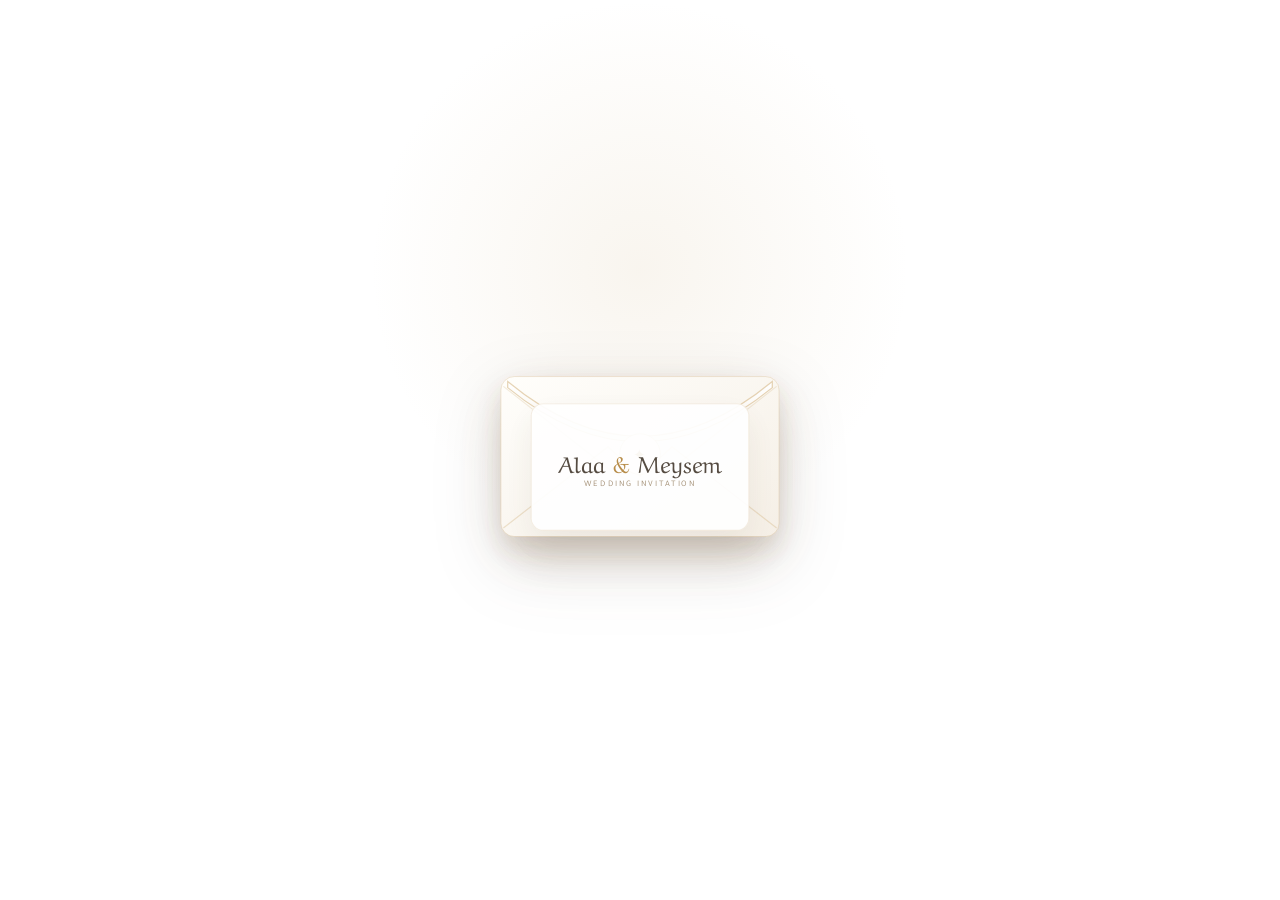
<file: test.html>
<!doctype html>
<html lang="ar" dir="rtl">
<head>
  <meta charset="utf-8" />
  <meta name="viewport" content="width=device-width, initial-scale=1, viewport-fit=cover" />
  <meta name="theme-color" content="#fbf8f2" />
  <meta name="description" content="دعوة زفاف علاء الدين خليل و ميسم حسناوي — 20 أكتوبر 2026" />
  <title>علاء الدين & ميسم | دعوة زفاف</title>

  <link rel="preconnect" href="https://fonts.googleapis.com">
  <link rel="preconnect" href="https://fonts.gstatic.com" crossorigin>
  <link href="https://fonts.googleapis.com/css2?family=Parisienne&family=Tajawal:wght@300;400;500;600;700;800&display=swap" rel="stylesheet">

  <style>
    :root {
      --cream: #fbf8f2;
      --paper: #fffdf9;
      --ink: #2d2a27;
      --muted: #77716a;
      --gold: #b68a45;
      --gold-soft: #d7b77d;
      --line: rgba(182,138,69,.26);
      --shadow: 0 20px 60px rgba(54, 42, 28, .10);
      --radius: 24px;
    }

    * { box-sizing: border-box; }
    
    html, body {
      margin: 0;
      padding: 0;
      width: 100%;
      height: 100%;
      background:
        radial-gradient(circle at 20% 0%, rgba(214, 186, 137, .12), transparent 30%),
        radial-gradient(circle at 100% 20%, rgba(206, 159, 165, .10), transparent 28%),
        var(--cream);
      color: var(--ink);
      font-family: "Tajawal", system-ui, sans-serif;
      overflow-x: hidden;
    }

    body.locked { overflow: hidden; }

    a { color: inherit; text-decoration: none; }

    /* ===== Main Single Screen Container ===== */
    main {
      position: relative;
      width: 100%;
      min-height: 100vh;
      max-height: 1920px;
      display: flex;
      align-items: center;
      justify-content: center;
      overflow: hidden;
    }

    /* ===== Opening Envelope Screen ===== */
    .opening {
      position: fixed;
      inset: 0;
      z-index: 50;
      display: grid;
      place-items: center;
      background:
        radial-gradient(circle at 50% 30%, rgba(216, 193, 153, .16), transparent 30%),
        #fff;
      transition: opacity 1.4s cubic-bezier(0.16, 1, 0.3, 1), visibility 1.4s ease;
      overflow: hidden;
    }

    .opening.hide {
      opacity: 0;
      visibility: hidden;
      pointer-events: none;
    }

    .opening-inner {
      width: min(92vw, 410px);
      text-align: center;
      position: relative;
      animation: floatIn 1.8s cubic-bezier(.16, 1, .3, 1) both;
    }

    .envelope-wrap {
      position: relative;
      width: min(76vw, 320px);
      aspect-ratio: 1.06 / .82;
      margin: 0 auto;
      perspective: 1200px;
      cursor: pointer;
    }

    .envelope {
      position: absolute;
      inset: 0;
      filter: drop-shadow(0 20px 32px rgba(80,60,35,.14));
      transform-style: preserve-3d;
    }

    .env-card {
      position: absolute;
      left: 14%;
      right: 14%;
      top: 20%;
      height: 54%;
      z-index: 4;
      background: rgba(255,255,255,.97);
      border: 1px solid rgba(182,138,69,.16);
      box-shadow: 0 14px 36px rgba(81,59,35,.08);
      transform: translateY(18%) scale(.95);
      transition: transform 1.8s cubic-bezier(.16, 1, .3, 1), opacity 1.4s ease, box-shadow 1.8s ease;
      opacity: .96;
      border-radius: 13px;
      display: flex;
      align-items: center;
      justify-content: center;
      flex-direction: column;
    }

    .env-card small {
      font-size: 9px;
      letter-spacing: .22em;
      color: #a08c72;
    }

    .envelope-wrap.opened .env-flap-svg { transform: rotateX(180deg); }
    .envelope-wrap.opened .env-card {
      transform: translateY(-17%) scale(1);
      opacity: 1;
      box-shadow: 0 18px 38px rgba(81,59,35,.11);
    }
    .envelope-wrap.opened .env-seal-svg {
      opacity: 0;
      transform: scale(.55);
    }

    /* ===== Background Elements ===== */
    .grain {
      position: fixed;
      inset: 0;
      z-index: 40;
      pointer-events: none;
      opacity: .08;
      background-image:
        radial-gradient(circle at 15% 20%, rgba(0,0,0,.25) 0 1px, transparent 1px),
        radial-gradient(circle at 78% 65%, rgba(0,0,0,.18) 0 1px, transparent 1px);
      background-size: 17px 17px, 23px 23px;
      mix-blend-mode: multiply;
    }

    .flowers {
      position: absolute;
      inset: 0;
      pointer-events: none;
      overflow: hidden;
      z-index: 1;
    }

    .flowers img {
      position: absolute;
      width: clamp(140px, 30vw, 240px);
      opacity: .82;
      mix-blend-mode: multiply;
      filter: drop-shadow(0 6px 16px rgba(182,138,69,.12));
    }

    .flowers .top-right { top: -20px; right: -20px; transform: scaleX(-1) rotate(12deg); }
    .flowers .top-left { top: -20px; left: -20px; transform: rotate(-12deg); }
    .flowers .bottom-right { bottom: -20px; right: -20px; transform: scale(-1) rotate(12deg); }
    .flowers .bottom-left { bottom: -20px; left: -20px; transform: scaleY(-1) rotate(-12deg); }

    /* ===== Single Page Content Wrapper ===== */
    section {
      width: 100%;
      max-width: 760px;
      max-height: 1920px;
      padding: clamp(15px, 3vh, 40px) 16px;
      display: flex;
      flex-direction: column;
      justify-content: center;
      position: relative;
      z-index: 2;
      margin: 0 auto;
    }

    .container {
      width: 100%;
      display: flex;
      flex-direction: column;
      gap: clamp(12px, 2vh, 22px);
      text-align: center;
    }

    /* ===== Hero Header ===== */
    .hero-header {
      display: flex;
      flex-direction: column;
      align-items: center;
      gap: 4px;
    }

    .monogram-wrapper {
      height: clamp(65px, 10vh, 90px);
      display: flex;
      justify-content: center;
      align-items: center;
    }

    .monogram {
      width: clamp(65px, 10vh, 88px);
      height: clamp(65px, 10vh, 88px);
      border-radius: 50%;
      object-fit: cover;
      box-shadow: 0 12px 35px rgba(64,47,28,.12);
      border: 4px solid rgba(255,255,255,.9);
      outline: 1px solid rgba(182,138,69,.28);
      transform: scale(0.85);
      opacity: 0;
      transition: transform 1.2s cubic-bezier(0.16, 1, 0.3, 1), opacity 1s ease;
    }

    .monogram.positioned {
      transform: scale(1);
      opacity: 1;
    }

    .hero-eyebrow {
      opacity: 0;
      transform: translateY(10px);
      transition: opacity 1s ease, transform 1s cubic-bezier(0.16, 1, 0.3, 1);
    }

    .hero-eyebrow.active {
      opacity: 1;
      transform: translateY(0);
    }

    .hero-title {
      opacity: 0;
      transform: translateY(12px);
      transition: opacity 1.2s ease, transform 1.2s cubic-bezier(0.16, 1, 0.3, 1);
    }

    .hero-title.active {
      opacity: 1;
      transform: translateY(0);
    }

    .hero-header h1 {
      margin: 0;
      font-size: clamp(32px, 8vw, 58px);
      font-weight: 600;
      line-height: 1.05;
      color: #342f2b;
    }

    .eyebrow {
      color: var(--gold);
      font-size: clamp(11px, 2.5vw, 13px);
      letter-spacing: .15em;
      font-weight: 600;
      margin-bottom: 2px;
    }

    .amp {
      color: var(--gold);
      font-size: .72em;
      vertical-align: 10%;
      font-weight: 300;
      margin: 0 4px;
    }
.aref-ruqaa-regular {
  font-family: "Aref Ruqaa", serif;
  font-weight: 400;
  font-style: normal;
}

.aref-ruqaa-bold {
  font-family: "Aref Ruqaa", serif;
  font-weight: 700;
  font-style: normal;
}
    .gold-line {
      width: 60px;
      height: 1px;
      background: linear-gradient(90deg, transparent, var(--gold), transparent);
      margin: clamp(8px, 1.5vh, 16px) auto;
    }

    /* ===== Story Card ===== */
    .story-card {
      background: rgba(255,253,249,.78);
      border: 1px solid rgba(182,138,69,.18);
      border-radius: var(--radius);
      padding: clamp(16px, 2.5vh, 26px) 16px;
      box-shadow: var(--shadow);
      backdrop-filter: blur(10px);
    }

    .story-card p {
      margin: 0;
      font-size: clamp(16px, 3.8vw, 22px);
      line-height: 1.85;
      color: #4b443d;
      font-weight: 400;
    }

    /* ===== Event Grid (التاريخ + التوقيت + الموقع في سطر واحد) ===== */
    .event-grid {
      display: grid;
      /* تم التطبيق: سطر واحد للثلاثة أجزاء مع توسعة عمود التوقيت */
      grid-template-columns: 1fr 1.8fr 1fr;
      gap: clamp(6px, 1.5vw, 12px);
      width: 100%;
    }

    .event-card {
      padding: clamp(12px, 2vh, 18px) clamp(6px, 1vw, 12px);
      background: rgba(255,255,255,.85);
      border: 1px solid rgba(182,138,69,.15);
      border-radius: 18px;
      text-align: center;
      box-shadow: 0 10px 30px rgba(65,50,31,.04);
      display: flex;
      flex-direction: column;
      justify-content: center;
    }

    .icon {
      width: clamp(32px, 5vh, 40px);
      height: clamp(32px, 5vh, 40px);
      margin: 0 auto 6px;
      border-radius: 50%;
      display: grid;
      place-items: center;
      color: var(--gold);
      border: 1px solid rgba(182,138,69,.25);
      background: #fffdf9;
      font-size: clamp(13px, 3vw, 16px);
    }

    .event-card h3 {
      margin: 0 0 4px;
      font-size: clamp(13px, 2.8vw, 16px);
      font-weight: 600;
    }

    .event-card p {
      margin: 0;
      color: #000;
      line-height: 1.5;
      font-size: clamp(11px, 2.3vw, 13px);
    }

    .time-columns {
      display: flex;
      justify-content: space-around;
      gap: 4px;
      text-align: center;
    }

    .time-columns p:first-child {
      border-left: 1px solid rgba(182,138,69,.20);
      padding-left: 4px;
    }

    .rsvp-text h3 {
      font-size: clamp(15px, 3.2vw, 19px);
      font-weight: 600;
      color: var(--gold);
      margin: 2px 0;
    }

    /* ===== Kids & Photo Note Card ===== */
    .note-card {
      text-align: center;
      padding: clamp(10px, 1.8vh, 16px) 12px;
      background: rgba(255,253,249,.65);
      border: 1px dashed rgba(182,138,69,.28);
      border-radius: 18px;
      display: flex;
      flex-direction: column;
      align-items: center;
      gap: 6px;
    }

    .note-card img {
      width: clamp(70px, 14vw, 110px);
      height: auto;
      display: block;
    }

    .note-card h4 {
      color: #b68a45;
      margin: 0;
      font-size: clamp(12px, 2.6vw, 15px);
      font-weight: 600;
    }

    /* ===== Closing Block ===== */
    .closing-card {
      padding: clamp(16px, 2.2vh, 24px) 16px;
      border-radius: var(--radius);
      background: linear-gradient(160deg, rgba(255,255,255,.90), rgba(255,252,246,.78));
      border: 1px solid rgba(182,138,69,.18);
      box-shadow: var(--shadow);
      backdrop-filter: blur(10px);
      text-align: center;
    }

    .closing-card::before {
      content: "❦";
      display: block;
      color: var(--gold);
      font-size: clamp(20px, 4vw, 24px);
      margin-bottom: 4px;
    }

    .closing-names {
      margin-top: 6px;
      font-size: clamp(22px, 5.5vw, 30px);
      color: #3d362f;
      font-weight: 600;
    }

    .closing-names span {
      color: var(--gold);
      font-weight: 300;
      margin: 0 4px;
    }

    footer {
      text-align: center;
      color: #a79c91;
      font-size: clamp(10px, 2vw, 11px);
      margin-top: 8px;
    }

    /* ===== Reveals & Fonts ===== */
    .reveal {
      opacity: 0;
      transform: translateY(20px);
      transition: opacity 1.2s cubic-bezier(.16, 1, .3, 1), transform 1.2s cubic-bezier(.16, 1, .3, 1);
    }

    .reveal.is-visible {
      opacity: 1;
      transform: translateY(0);
    }

    .script-name, .closing-names, .env-card-title {
font-family: aref ruqaa;
font-size:50px;
      font-weight: 400;
margin: 0px !important;
    }

    .env-svg {
      position: absolute;
      inset: 0;
      width: 100%;
      height: 100%;
      overflow: visible;
      filter: drop-shadow(0 18px 28px rgba(80,60,35,.08));
      z-index: 1;
    }

    .env-shadow {
      position: absolute;
      inset: 24% 10% 9%;
      border-radius: 30px;
      background: rgba(110, 82, 48, .08);
      filter: blur(18px);
      transform: translateY(12px);
      z-index: 0;
    }

    .env-flap-svg {
      transform-origin: 260px 90px;
      transition: transform 1.8s cubic-bezier(.16, 1, .3, 1);
    }

    .env-seal-svg {
      transition: opacity .9s ease, transform 1.4s cubic-bezier(.16, 1, .3, 1);
      transform-origin: 260px 202px;
    }

    .env-card-title { font-size: 24px; color: #4f453b; margin-bottom: 6px; }
    .env-card-title span { color: var(--gold); }

    @keyframes floatIn {
      from { opacity: 0; transform: translateY(20px) scale(.96); }
      to { opacity: 1; transform: translateY(0) scale(1); }
    }
  </style>
</head>

<body class="locked">
  <!-- OPENING ENVELOPE -->
  <div class="opening" id="opening">
    <div class="opening-inner">
      <div class="envelope-wrap" id="envelope" role="button" aria-label="فتح الدعوة" tabindex="0">
        <div class="envelope">
          <div class="env-shadow"></div>

          <div class="env-card">
            <div class="env-card-title">Alaa <span>&amp;</span> Meysem</div>
            <small>WEDDING INVITATION</small>
          </div>

          <svg class="env-svg" viewBox="0 0 520 390" aria-hidden="true">
            <defs>
              <linearGradient id="paper" x1="0" y1="0" x2="1" y2="1">
                <stop offset="0" stop-color="#fffefb"/>
                <stop offset="1" stop-color="#f5efe6"/>
              </linearGradient>
              <linearGradient id="paper2" x1="0" y1="0" x2="0" y2="1">
                <stop offset="0" stop-color="#ffffff"/>
                <stop offset="1" stop-color="#f8f2e9"/>
              </linearGradient>
              <filter id="softShadow" x="-30%" y="-30%" width="160%" height="180%">
                <feDropShadow dx="0" dy="20" stdDeviation="18" flood-color="#7a6040" flood-opacity=".14"/>
              </filter>
            </defs>

            <rect x="34" y="76" width="452" height="260" rx="22" fill="url(#paper)" stroke="#caa56a" stroke-opacity=".42" filter="url(#softShadow)"/>
            <path class="env-bottom-left" d="M38 322 L208 190 L260 238 L312 190 L482 322" fill="none" stroke="#caa56a" stroke-opacity=".30" stroke-width="2"/>
            <path d="M38 92 L214 230 Q260 264 306 230 L482 92" fill="none" stroke="#caa56a" stroke-opacity=".22" stroke-width="2"/>
            <path class="env-flap-svg" d="M45 84 Q260 262 475 84 L475 94 Q260 270 45 94 Z" fill="url(#paper2)" stroke="#caa56a" stroke-opacity=".48" stroke-width="2"/>
            <circle class="env-seal-svg" cx="260" cy="202" r="33" fill="#fffaf2" stroke="#caa56a" stroke-opacity=".72"/>
            <text x="260" y="212" text-anchor="middle" font-size="25" fill="#b68a45" font-family="serif">✦</text>
          </svg>
        </div>
      </div>
    </div>
  </div>

  <div class="grain"></div>

  <main id="main">
    <section>
      <!-- FLOWER CORNERS -->
      <div class="flowers" aria-hidden="true">
        <img class="top-right" src="assets/watercolor-flowers.png" alt="">
        <img class="top-left" src="assets/watercolor-flowers.png" alt="">
        <img class="bottom-right" src="assets/watercolor-flowers.png" alt="">
        <img class="bottom-left" src="assets/watercolor-flowers.png" alt="">
      </div>

      <div class="container">
        <!-- HEADER -->
        <div class="hero-header">
          <div class="monogram-wrapper">
            <img class="monogram" id="heroMonogram" src="assets/monogram.jpg" alt="شعار الدعوة">
          </div>
          <div class="eyebrow hero-eyebrow" id="heroBasmala">بِسْمِ اللهِ الرَّحْمَنِ الرَّحِيم</div>
        </div>

        <!-- SECTION 1: INVITATION MESSAGE -->
    
          <p>
            شمـــس التهانـــي أشرقـــت أنوارهـــا<br>
            وليـــل المــودة أرخــى علينــا الوشــاح<br>
        <br>
<br>
ويقلـــب أم غمرتـه السعــادة والهنــاء
          </p>

<style>
@import url('https://fonts.googleapis.com/css2?family=Alexandria:wght@100..900&family=Aref+Ruqaa:wght@400;700&family=Changa:wght@200..800&family=IBM+Plex+Sans+Arabic:wght@100;200;300;400;500;600;700&family=Noto+Sans+Adlam:wght@400..700&family=Noto+Sans+Arabic:wght@100..900&display=swap');
</style>

        <a style=" font-family: aref ruqaa; font-size:20px; ">  يشرفني دعوتكم لحضور حفل زفاف ابني </a>
          <h1 class="script-name hero-title" id="heroNames">علاء <span class="amp">&amp;</span> ميسم</h1>

          <div class="gold-line"></div>
       <a> وذلك بمشي الله تعالى يوم الثلاثاء </a>


        <!-- SECTION 2: EVENT DETAILS (التاريخ، التوقيت، المكان في سطر واحد) -->
        <div class="event-grid reveal">
          <article class="event-card">
            <div class="icon">🗓️</div>
            
            <p><b>20-10-2026</b></p>
          </article>

          <article class="event-card">
            <div class="icon">🕒</div>
         
            <div class="time-columns">
              <p style="font-weight:bold;" >الاستقبال<br><b>7:00 م</b></p>
              <p  style="font-weight:bold;" >دخول العريس<br><b>9:30 م</b></p>
            </div>
          </article>

          <article class="event-card">
            <div class="icon">📌</div>
        
            <p><b>استراحة رويال شالية</b></p>
          </article>
        </div>

        <div class="rsvp-text reveal">
          <h3>بإنتظار تأكيد حضوركم</h3>
        </div>

        <!-- SECTION 3: KIDS & PHOTO NOTE -->
        <div class="note-card reveal">
          <img src="assets/img.png" alt="نعتذر عن استقبال الأطفال والتصوير">
          <h4>نعتذر عن استقبال الأطفال والتصوير</h4>
        </div>

        <!-- SECTION 4: CLOSING -->
        
          
            
                      

          
        
      </div>
    </section>
  </main>

  <script>
    const opening = document.getElementById('opening');
    const envelope = document.getElementById('envelope');

    function playHeroSequence() {
      const monogram = document.getElementById('heroMonogram');
      const basmala = document.getElementById('heroBasmala');
      const names = document.getElementById('heroNames');

      setTimeout(() => {
        if (monogram) monogram.classList.add('positioned');
      }, 200);

      setTimeout(() => {
        if (basmala) basmala.classList.add('active');
      }, 700);

      setTimeout(() => {
        if (names) names.classList.add('active');
      }, 1200);

      setTimeout(() => {
        document.querySelectorAll('.reveal').forEach(el => {
          el.classList.add('is-visible');
        });
      }, 1600);
    }

    function openInvitation() {
      if (envelope.classList.contains('opened')) return;
      envelope.classList.add('opened');

      setTimeout(() => {
        opening.classList.add('hide');
        document.body.classList.remove('locked');
        playHeroSequence();
      }, 1500);
    }

    envelope.addEventListener('click', openInvitation);
    envelope.addEventListener('keydown', (e) => {
      if (e.key === 'Enter' || e.key === ' ') {
        e.preventDefault();
        openInvitation();
      }
    });

    // Auto-open fallback
    setTimeout(openInvitation, 3500);
  </script>
</body>
</html>
</file>
